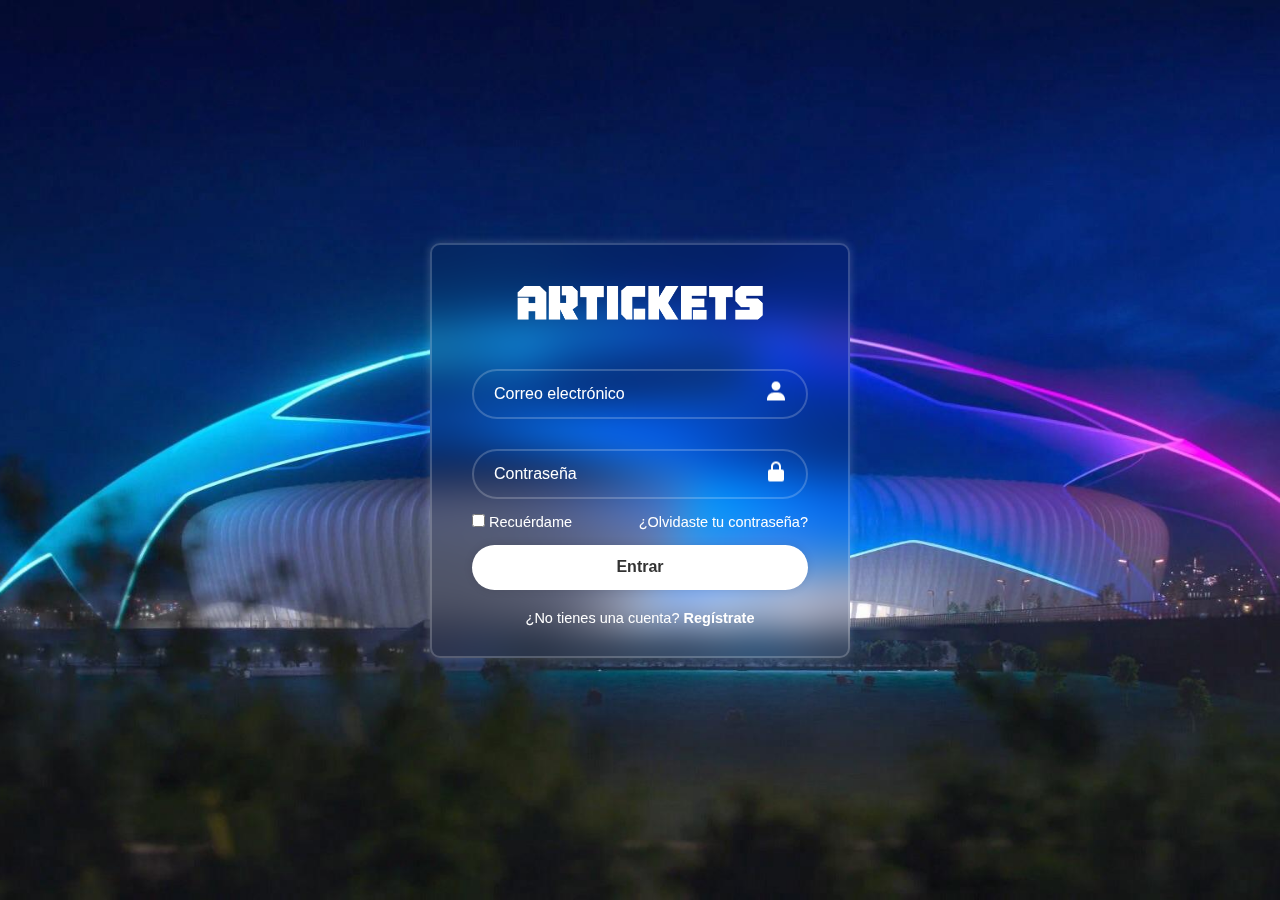
<file: templates/login.html>
<!DOCTYPE html>
<html lang="en">

<head>
    <meta charset="UTF-8">
    <meta http-equiv="X-UA-Compatible" content="IE=edge">
    <meta name="viewport" content="width=device-width, initial-scale=1.0">
    <title>Iniciar Sesión</title>
    <link rel="stylesheet" href="../static/login.css"> 
    <script defer src="../static/toggleforms.js"></script> 
</head>

<body class="login">
    <div class="wrapper">
        <form id="loginForm" class="active-form" action="/login" method="POST">
            <h1><img src="../static/logo.png" alt="Logo" class="logo-img"></h1>
            <div class="input-box">
                <input name="mail" type="text" placeholder="Correo electrónico" required>
                <i class="bx bxs-user">
                    <img src="../static/user.png" alt="user" class="user-img">
                </i>
            </div>
            <div class="input-box">
                <input  name="contraseña" type="password" placeholder="Contraseña" required>
                <i class="bx bxs-lock">
                    <img src="../static/lock.png" alt="lock" class="lock-img">
                </i>
            </div>
            <div class="remember-forgot">
                <label><input type="checkbox"> Recuérdame</label>
                <a href="#" id="forgotPasswordLink">¿Olvidaste tu contraseña?</a>
            </div>
            <button type="submit" class="btn">Entrar</button>
            <div class="register-link">
                <p>¿No tienes una cuenta? <a href="/register">Regístrate</a></p>
            </div>
        </form>

        <form id="forgotPasswordForm" action="/forgot-password" method="POST">
            <h1><img src="../static/logo.png" alt="Logo" class="logo-img"></h1>
            <div class="input-box">
                <input name="mail" type="email" placeholder="Correo electrónico" required>
                <i class="bx bxs-user">
                    <img src="../static/user.png" alt="user" class="user-img">
                </i>
            </div>
            <button type="submit" class="btn" id="recoverPasswordButton">Recuperar contraseña</button>
            <div id="confirmationMessage" class="confirmation-message"></div>
            <div class="register-link">
                <p>¿Recordaste tu contraseña? <a href="#" id="backToLoginLink">Inicia sesión</a></p>
            </div>
        </form>
    </div>
</body>
</html>
</file>
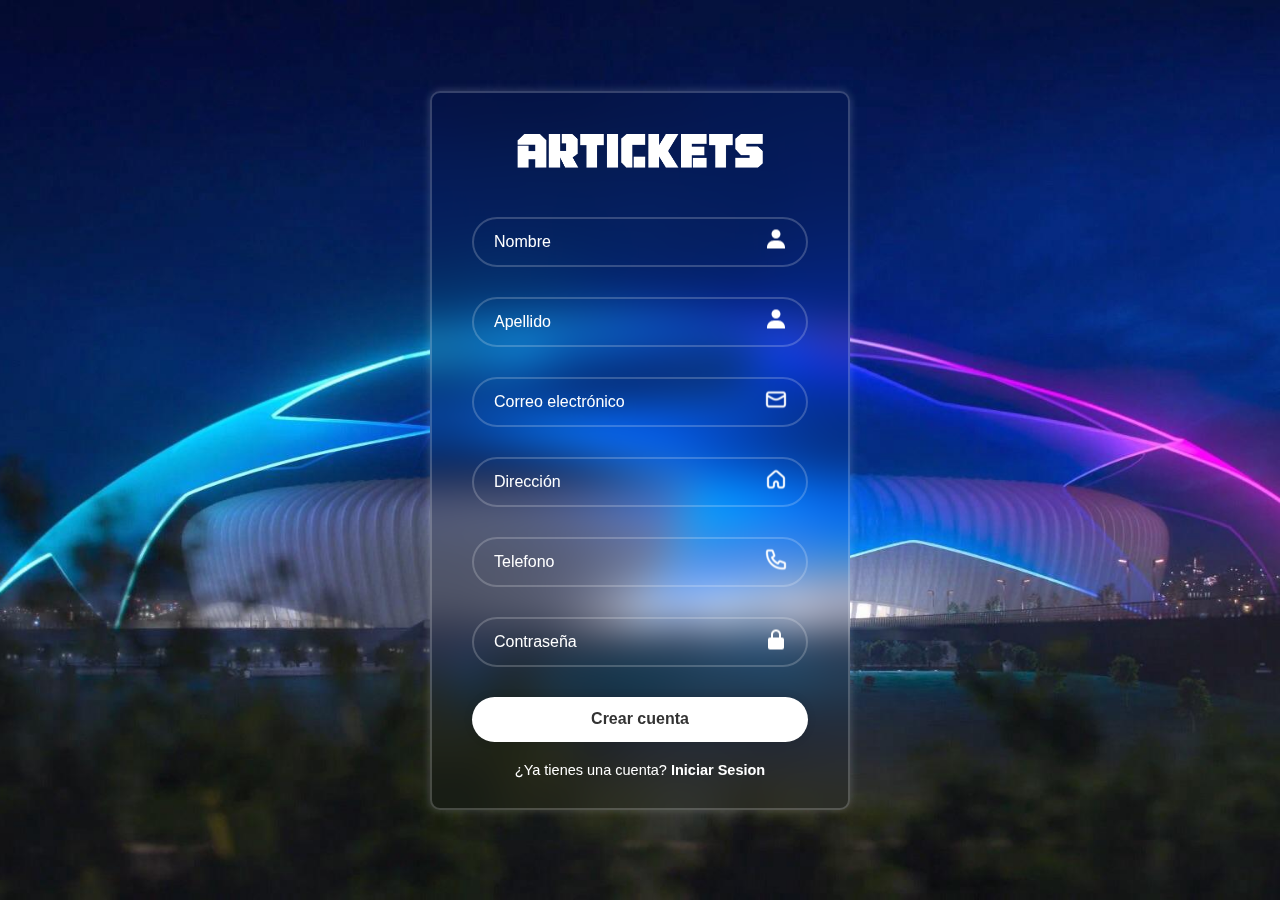
<file: templates/register.html>
<!DOCTYPE html>
<html lang="en">

<head>
    <meta charset="UTF-8">
    <meta http-equiv="X-UA-Compatible" content="IE=edge">
    <meta name="viewport" content="width=device-width, initial-scale=1.0">
    <title>Iniciar Sesión</title>
    <link rel="stylesheet" href="../static/register.css"> 
    <script defer src="../static/toggleforms.js"></script> 
</head>

<body class="register">
    <div class="wrapper">
       
        <form id="registerForm" class="active-form" action="/register" method="POST">
            <h1><img src="../static/logo.png" alt="Logo" class="logo-img"></h1>
            <div class="input-box">
                <input name="nombre" type="text" placeholder="Nombre" required>
                <i class="bx bxs-user">
                    <img src="../static/user.png" alt="user" class="user-img">
                </i>
            </div>
            <div class="input-box">
                <input name="apellido" type="text" placeholder="Apellido" required>
                <i class="bx bxs-user">
                    <img src="../static/user.png" alt="user" class="user-img">
                </i>
            </div>
            <div class="input-box">
                <input name="mail" type="email" placeholder="Correo electrónico" required>
                <i class="bx bxs-user">
                    <img src="../static/mail.png" alt="user" class="user-img">
                </i>
            </div>
            <div class="input-box">
                <input name="direccion" type="text" placeholder="Dirección" required>
                <i class="bx bxs-user">
                    <img src="../static/house.png" alt="user" class="user-img">
                </i>
            </div>
            <div class="input-box">
                <input name="telefono" type="number" placeholder="Telefono" required>
                <i class="bx bxs-user">
                    <img src="../static/phone.png" alt="user" class="user-img">
                </i>
            </div>
            <div class="input-box">
                <input name="contraseña" type="password" placeholder="Contraseña" required>
                <i class="bx bxs-lock">
                    <img src="../static/lock.png" alt="lock" class="lock-img">
                </i>
            </div>
            
            <button type="submit" class="btn">Crear cuenta</button>
            
            <div class="register-link">
                <p>¿Ya tienes una cuenta? <a href="/login">Iniciar Sesion</a></p>
            </div>
            
        </form>
        
    </div>
</body>
</html>
</file>
<file: static/login.css>
* {
    margin: 0;
    padding: 0;
    box-sizing: border-box;
    font-family: "Poppins", sans-serif;
}

body {
    display: flex;
    justify-content: center;
    align-items: center;
    min-height: 100vh;
    background: url("fondo.jpg") no-repeat;
    background-size: cover;
    background-position: center;
}

.wrapper {
    width: 420px;
    background-color: transparent;
    border: 2px solid rgba(255, 255, 255, 0.2);
    backdrop-filter: blur(20px);
    box-shadow: 0 0 10px rgba(255, 255, 255, 0.2);
    color: #fff;
    border-radius: 10px;
    padding: 30px 40px;
    position: relative;
}

.wrapper h1 {
    font-size: 36px;
    text-align: center;
}

.wrapper .input-box {
    width: 100%;
    height: 50px;
    margin: 30px 0;
    position: relative; 
}

.input-box input {
    width: 100%;
    height: 100%;
    background: transparent;
    border: none;
    outline: none;
    border: 2px solid rgba(255, 255, 255, .2); 
    border-radius: 40px;
    font-size: 16px;
    color: white;
    padding: 20px 45px 20px 20px;
}

.input-box input::placeholder {
    color: white;
}

.input-box i {
    position: absolute;
    right: 20px;
    top: 50%;
    transform: translateY(-50%);
    font-size: 20px;
}

.wrapper .remember-forgot {
    display: flex;
    justify-content: space-between;
    font-size: 14.5px;
    margin: -15px 0 15px;
}

.remember-forgot label {
    accent-color: white;
    margin-right: 3px;
}

.remember-forgot a {
    color: white;
    text-decoration: none;
}

.remember-forgot a:hover {
    text-decoration: underline;
}

.wrapper .btn {
    width: 100%;
    height: 45px;
    background: white;
    border: none;
    outline: none;
    border-radius: 40px;
    box-shadow: 0 0 10px rgba(0, 0, 0, 0.1);
    cursor: pointer;
    font-size: 16px;
    color: #333;
    font-weight: 600;
}

.wrapper .register-link {
    font-size: 14.5px;
    text-align: center;
    margin-top: 20px;
}

.register-link p a {
    color: #fff;
    text-decoration: none;
    font-weight: 600;
}

.register-link p a:hover {
    text-decoration: underline;
}

.logo {
    margin-right: auto; 
}

.logo-img {
    height: 55px; 
    width: auto;
}

form {
    display: none;
}

form.active-form {
    display: block;
}

.confirmation-message {
    font-size: 16px;
    color: #ffffff;
    text-align: center;
    margin-top: 20px;
    display: none;
}
</file>
<file: static/register.css>
* {
    margin: 0;
    padding: 0;
    box-sizing: border-box;
    font-family: "Poppins", sans-serif;
}

body {
    display: flex;
    justify-content: center;
    align-items: center;
    min-height: 100vh;
    background: url("fondo.jpg") no-repeat;
    background-size: cover;
    background-position: center;
}

.wrapper {
    width: 420px;
    background-color: transparent;
    border: 2px solid rgba(255, 255, 255, 0.2);
    backdrop-filter: blur(20px);
    box-shadow: 0 0 10px rgba(255, 255, 255, 0.2);
    color: #fff;
    border-radius: 10px;
    padding: 30px 40px;
    position: relative;
}

.wrapper h1 {
    font-size: 36px;
    text-align: center;
}

.wrapper .input-box {
    width: 100%;
    height: 50px;
    margin: 30px 0;
    position: relative; 
}

.input-box input {
    width: 100%;
    height: 100%;
    background: transparent;
    border: none;
    outline: none;
    border: 2px solid rgba(255, 255, 255, .2); 
    border-radius: 40px;
    font-size: 16px;
    color: white;
    padding: 20px 45px 20px 20px;
}

.input-box input::placeholder {
    color: white;
}

.input-box i {
    position: absolute;
    right: 20px;
    top: 50%;
    transform: translateY(-50%);
    font-size: 20px;
}

.wrapper .remember-forgot {
    display: flex;
    justify-content: space-between;
    font-size: 14.5px;
    margin: -15px 0 15px;
}

.remember-forgot label {
    accent-color: white;
    margin-right: 3px;
}

.remember-forgot a {
    color: white;
    text-decoration: none;
}

.remember-forgot a:hover {
    text-decoration: underline;
}

.wrapper .btn {
    width: 100%;
    height: 45px;
    background: white;
    border: none;
    outline: none;
    border-radius: 40px;
    box-shadow: 0 0 10px rgba(0, 0, 0, 0.1);
    cursor: pointer;
    font-size: 16px;
    color: #333;
    font-weight: 600;
}

.wrapper .register-link {
    font-size: 14.5px;
    text-align: center;
    margin-top: 20px;
}

.register-link p a {
    color: #fff;
    text-decoration: none;
    font-weight: 600;
}

.register-link p a:hover {
    text-decoration: underline;
}

.logo {
    margin-right: auto; 
}

.logo-img {
    height: 55px; 
    width: auto;
}

form {
    display: none;
}

form.active-form {
    display: block;
}
</file>
